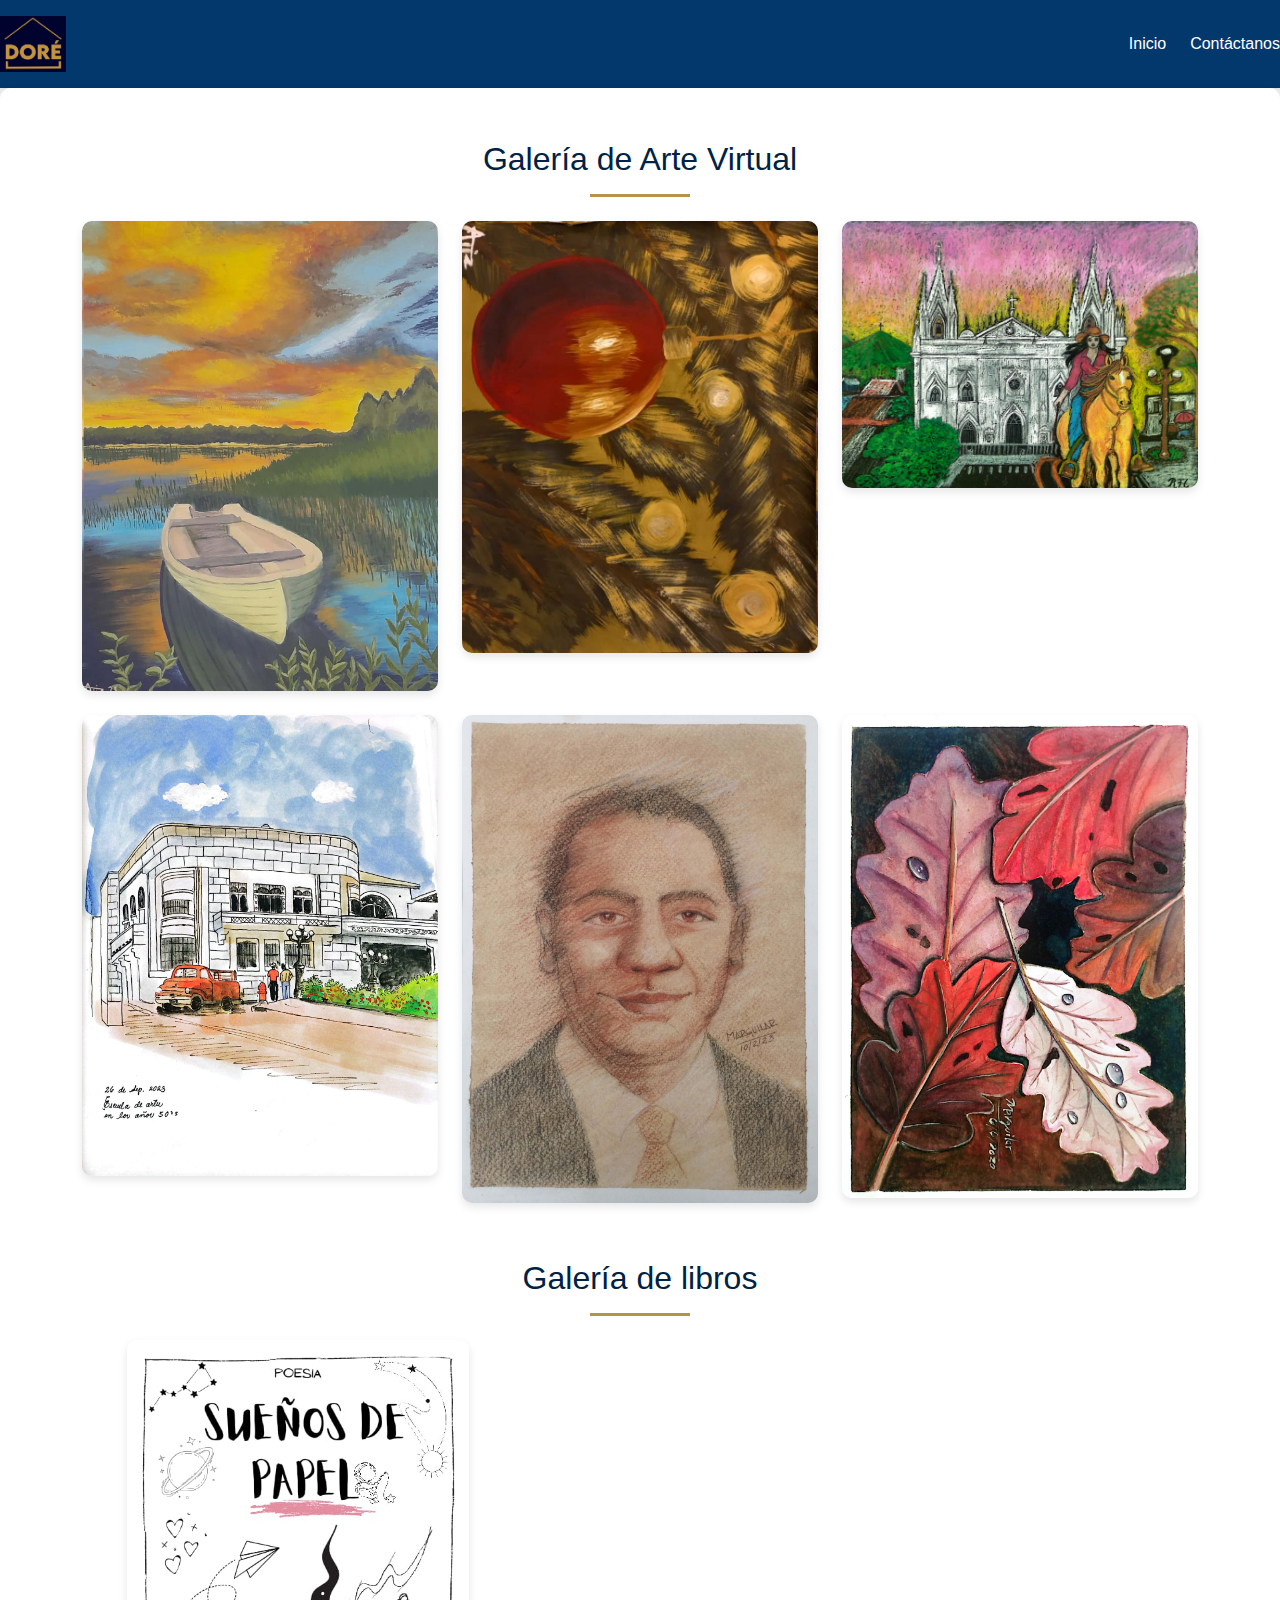
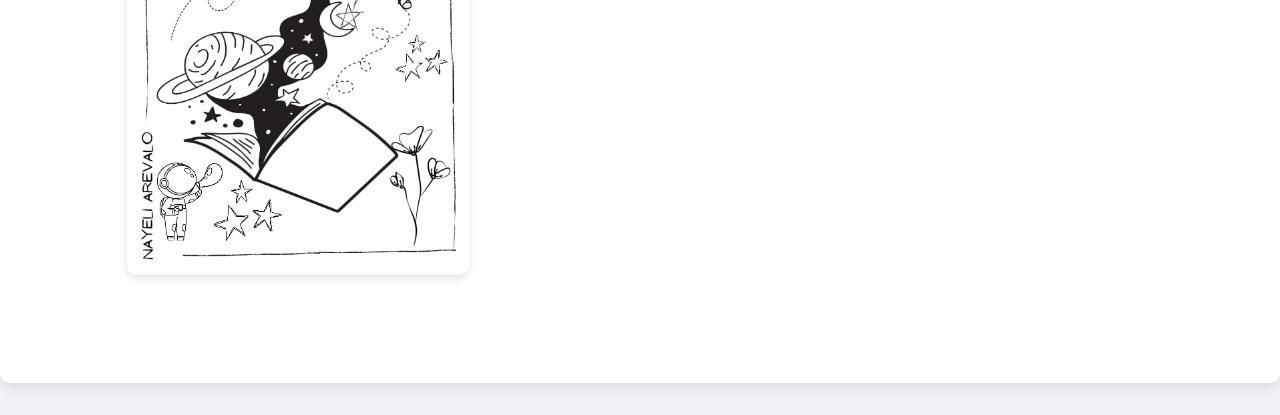
<file: museo.html>
<!DOCTYPE html>
<html lang="es">

<head>
    <meta charset="UTF-8">
    <meta name="viewport" content="width=device-width, initial-scale=1.0">
    <title>Museo Virtual</title>
    <link href="https://cdn.jsdelivr.net/npm/bootstrap@5.3.3/dist/css/bootstrap.min.css" rel="stylesheet" integrity="sha384-QWTKZyjpPEjISv5WaRU9OFeRpok6YctnYmDr5pNlyT2bRjXh0JMhjY6hW+ALEwIH" crossorigin="anonymous">
    <link rel="icon" href="favicon.ico">
    <link rel="stylesheet" href="diseño.css">
    <style>
        .gallery-container {
            padding: 20px;
        }

        .gallery-item {
            position: relative;
            overflow: hidden;
            border-radius: 10px;
            box-shadow: 0 4px 8px rgba(0, 0, 0, 0.1);
            transition: transform 0.3s ease-in-out;
        }

        .gallery-item:hover {
            transform: scale(1.05);
        }

        .gallery-item img {
            width: 100%;
            height: auto;
            display: block;
            object-fit: cover;
        }

        .gallery-caption {
            position: absolute;
            bottom: 0;
            left: 0;
            right: 0;
            background: rgba(0, 0, 0, 0.6);
            color: #fff;
            padding: 10px;
            text-align: center;
            opacity: 0;
            transition: opacity 0.3s ease;
        }

        .gallery-item:hover .gallery-caption {
            opacity: 1;
        }

        @media (max-width: 768px) {
            .gallery-item {
                margin-bottom: 15px;
            }
        }
    </style>
</head>

<body>
    <header>
        <div class="container-nav d-flex justify-content-between align-items-center">
            <div class="logo"><img src="logo.jpg" width="66px" alt=""></div>
            <nav>
                <ul class="d-flex list-unstyled">
                    <li><a href="index.html" class="nav-link">Inicio</a></li>
                    <li><a href="contactanos.html" class="nav-link">Contáctanos</a></li>
                </ul>
            </nav>
        </div>
    </header>

    <section id="gallery" class="gallery-container">
        <div class="container">
            <h2 class="text-center mb-4">Galería de Arte Virtual</h2>
            <div class="row">
                <div class="col-md-4 mb-4">
                    <div class="gallery-item">
                        <img src="pintura1.jpg" alt="Pintura 1">
                        <div class="gallery-caption">
                            <h5>Descripción de Pintura 1</h5>
                            <p>Detalles sobre la primera pintura.</p>
                        </div>
                    </div>
                </div>
                <div class="col-md-4 mb-4">
                    <div class="gallery-item">
                        <img src="pintura2.jpg" alt="Pintura 2">
                        <div class="gallery-caption">
                            <h5>Descripción de Pintura 2</h5>
                            <p>Detalles sobre la segunda pintura.</p>
                        </div>
                    </div>
                </div>
                <div class="col-md-4 mb-4">
                    <div class="gallery-item">
                        <img src="pintura8.jpg" alt="Pintura 2">
                        <div class="gallery-caption">
                            <h5>Descripción de Pintura 2</h5>
                            <p>Detalles sobre la segunda pintura.</p>
                        </div>
                    </div>
                </div>
                <div class="col-md-4 mb-4">
                    <div class="gallery-item">
                        <img src="pintura9.jpg" alt="Pintura 3">
                        <div class="gallery-caption">
                            <h5>Descripción de Pintura 3</h5>
                            <p>Detalles sobre la tercera pintura.</p>
                        </div>
                    </div>
                </div>
                <div class="col-md-4 mb-4">
                    <div class="gallery-item">
                        <img src="pintura10.jpg" alt="Pintura 3">
                        <div class="gallery-caption">
                            <h5>Descripción de Pintura 3</h5>
                            <p>Detalles sobre la tercera pintura.</p>
                        </div>
            </div>
        </div>
        <div class="col-md-4 mb-4">
            <div class="gallery-item">
                <img src="pintura11.jpg" alt="Pintura 3">
                <div class="gallery-caption">
                    <h5>Descripción de Pintura 3</h5>
                    <p>Detalles sobre la tercera pintura.</p>
                </div>
    </div>
        </div>
        <div class="container">
            <h2 class="text-center mb-4">Galería de libros</h2>
            <div class="row">
            </div>
            <div class="col-md-4 mb-4">
                <div class="gallery-item">
                    <img src="libro1.jpg" alt="Pintura 3">
                    <div class="gallery-caption">
                        <h5>Descripción de Pintura 3</h5>
                        <p>Detalles sobre la tercera pintura.</p>
                    </div>
        </div>
    </section>

    <script src="https://cdn.jsdelivr.net/npm/bootstrap@5.3.3/dist/js/bootstrap.bundle.min.js" integrity="sha384-YvpcrYf0tY3lHB60NNkmXc5s9fDVZLESaAA55NDzOxhy9GkcIdslK1eN7N6jIeHz" crossorigin="anonymous"></script>
</body>

</html>
</file>
<file: diseño.css>
/* Estilos Generales */
body {
    font-family: 'Poppins', sans-serif; /* Tipografía moderna */
    margin: 0;
    padding: 0;
    box-sizing: border-box;
    background-color: #f0f2f5; /* Fondo claro y limpio */
    color: #333;
    line-height: 1.6;
}

/* Fondo de la Página */
#background {
    background-image: url("Papel.png");
    background-size: cover;
    background-attachment: fixed;
}

/* Contenedores */
.container {
    width: 90%;
    max-width: 1200px;
    margin: 0 auto;
    padding: 2em 0;
}

.container-nav {
    width: 100%;
    margin: 0 auto;
}

/* Encabezado */
header {
    background: #03386d; /* Azul oscuro */
    color: #fff;
    padding: 1em 0;
    display: flex;
    justify-content: space-between;
    align-items: center;
    box-shadow: 0 2px 10px rgba(0, 0, 0, 0.1);
}

header .logo {
    font-size: 1.8em;
    font-weight: bold;
    text-transform: uppercase;
}

header nav ul {
    list-style: none;
    margin: 0;
    padding: 0;
    display: flex;
    gap: 1.5em;
}

header nav ul li a {
    color: #fff;
    text-decoration: none;
    padding: 0.5em;
    border-radius: 5px;
    transition: background-color 0.3s ease, color 0.3s ease;
}

header nav ul li a:hover {
    background-color: #b79347; /* Dorado */
    color: #002244;
}

header .cta {
    padding: 0.7em 1.5em;
    background: #b79347; /* Dorado */
    color: #fff;
    text-decoration: none;
    border-radius: 5px;
    transition: background-color 0.3s ease, color 0.3s ease;
}

header .cta:hover {
    background: #fff;
    color: #002244;
    border: 1px solid #b79347;
}

/* Sección Hero */
.hero {
    background: url('hero.jpg') no-repeat center center/cover;
    color: #fff;
    text-align: center;
    padding: 6em 0;
    position: relative;
    z-index: 1;
}

.hero::before {
    content: '';
    position: absolute;
    top: 0;
    left: 0;
    right: 0;
    bottom: 0;
    background: rgba(0, 0, 0, 0.5);
    z-index: -1;
}

.hero .cta {
    margin-top: 2em;
    padding: 0.8em 2em;
    background: #b79347; /* Dorado */
    color: #fff;
    text-decoration: none;
    border-radius: 5px;
    transition: background-color 0.3s ease;
}

.hero .cta:hover {
    background: #002244; /* Azul oscuro */
    color: #b79347;
}

/* Secciones */
section {
    padding: 4em 0;
    background: #fff;
    border-radius: 10px;
    box-shadow: 0 4px 15px rgba(0, 0, 0, 0.1);
    margin-bottom: 2em;
}

section h2 {
    text-align: center;
    margin-bottom: 1.5em;
    font-size: 2em;
    color: #002244; /* Azul oscuro */
    position: relative;
}

section h2::after {
    content: '';
    width: 100px;
    height: 3px;
    background: #b79347; /* Dorado */
    display: block;
    margin: 0.5em auto 0;
}

/* Grids */
.team, .services, .posts, .equipo {
    display: grid;
    grid-template-columns: repeat(auto-fit, minmax(250px, 1fr));
    gap: 2em;
}

.team-member, .service, .post {
    background: #f0f2f5;
    padding: 2em;
    border-radius: 10px;
    box-shadow: 0 2px 10px rgba(0, 0, 0, 0.1);
    text-align: center;
    transition: transform 0.3s ease, box-shadow 0.3s ease;
}

.team-member:hover, .service:hover, .post:hover {
    transform: translateY(-10px);
    box-shadow: 0 4px 20px rgba(0, 0, 0, 0.2);
}

/* Footer */
footer {
    background: #002244; /* Azul oscuro */
    color: #fff;
    text-align: center;
    padding: 2em 0;
    margin-top: 2em;
}

footer .social a {
    color: #fff;
    margin: 0 1em;
    text-decoration: none;
    transition: color 0.3s ease;
}

footer .social a:hover {
    color: #b79347; /* Dorado */
}

/* Formulario */
form {
    display: flex;
    flex-direction: column;
    max-width: 600px;
    margin: 2em auto; 
    padding: 2em; 
    border: 2px solid #002244; /* Azul oscuro */
    border-radius: 10px; 
    background: #fff; 
    box-shadow: 0 0 15px rgba(0, 0, 0, 0.1); 
}

form label {
    margin-bottom: 0.5em;
    margin-top: 1em;
}

form input, form textarea {
    padding: 0.8em;
    font-size: 1em;
    margin-bottom: 1em;
    border: 1px solid #ccc; 
    border-radius: 5px;
}

form button {
    padding: 0.8em 1.5em;
    font-size: 1em;
    background: #b79347; /* Dorado */
    color: #fff;
    border: none;
    border-radius: 5px;
    cursor: pointer;
    transition: background-color 0.3s ease;
}

form button:hover {
    background: #002244; /* Azul oscuro */
}

/* Texto */
.texto {
    width: 80%;
    margin: 0 auto;
    text-align: center;
}

.texto h3 {
    text-align: center;
    background-color: #002244; /* Azul oscuro */
    color: #fff;
    padding: 0.5em;
    border-radius: 5px;
}

/* Título */
.titulo {
    font-size: 2em;
    color: #002244; /* Azul oscuro */
}

/* Cuadrado */
.cuadrado {
    width: 100%;
    max-width: 650px;
    height: 200px;
    background-color: #002244; /* Azul oscuro */
    border-radius: 10px;
    display: flex;
    align-items: center;
    justify-content: center;
    color: #b79347; /* Dorado */
    font-size: 1.5em;
    text-align: center;
}
</file>
